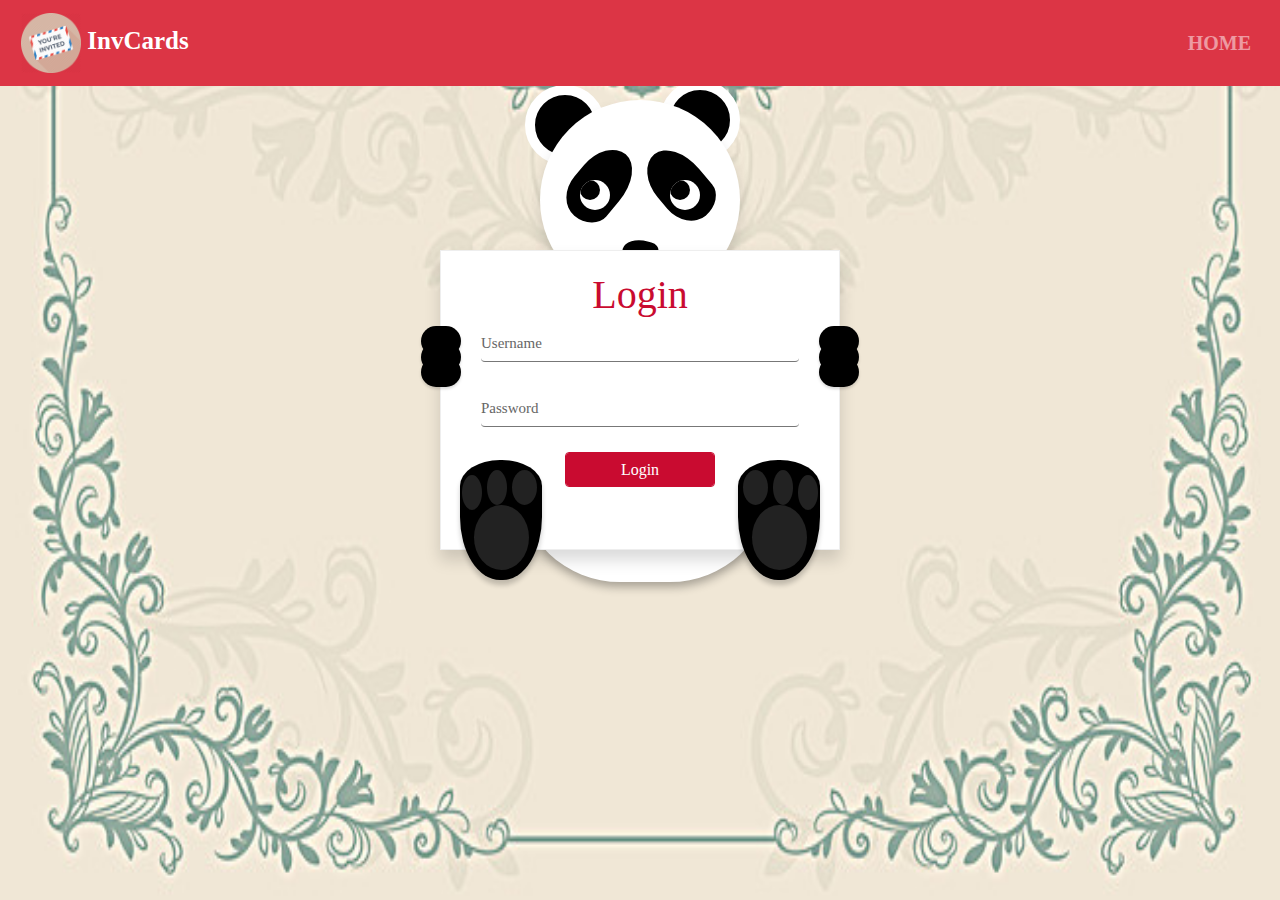
<file: login.html>
<html>

    <head>
    
<link rel="stylesheet" href="css/bootstrap.min.css"/>
<link rel="stylesheet" href="css/fontawesome-all.min.css"/>
<link rel="stylesheet" href="css/login_style.css"/>
        
    </head>
    <body>

<nav  class=" navbar text-center fixed-top navbar-expand-lg navbar-dark bg-danger">
  <a class="navbar-brand" href="index.html">
<img src="images/242-512.png"/>    
 InvCards </a>
  <button class="navbar-toggler" type="button" data-toggle="collapse" data-target="#navbarSupportedContent" aria-controls="navbarSupportedContent" aria-expanded="false" aria-label="Toggle navigation">
    <span class="navbar-toggler-icon"></span>
  </button>

  <div class="collapse navbar-collapse" id="navbarSupportedContent">
    <ul class="navbar-nav ml-auto">

      <li class="nav-item">
        <a class="nav-link" href="index.html">HOME</a>
      </li>
      
      
    </ul>

  </div>
</nav> 
<section class="all">
        <div class="panda">
            <div class="ear"></div>
            <div class="face">
                <div class="eye-shade"></div>
                <div class="eye-white">
                  <div class="eye-ball"></div>
                </div>
                <div class="eye-shade rgt"></div>
                <div class="eye-white rgt">
                  <div class="eye-ball"></div>
                </div>
                <div class="nose"></div>
                <div class="mouth"></div>
              </div>
              <div class="body"> </div>
            <div class="foot">
                <div class="finger"></div>
              </div>
            <div class="foot rgt">
                <div class="finger"></div>
              </div>
        </div>
        <form>
          <div class="hand"></div>
          <div class="hand rgt"></div>
          <h1>Login</h1>
          <div class="form-group">
            <input required="required" required="required" class="form-control"/>
            <label class="form-label">Username    </label>
          </div>
          <div class="form-group">
            <input id="password" type="password" required="required" class="form-control"/>
            <label class="form-label">Password</label>
            <p class="alert">Invalid Credentials..!!</p>
            <button class="btn">Login </button>
          </div>
        </form>
</section>
         <script src="js/jquery-3.3.1.min.js"></script>    
        <script src="js/popper.min.js"></script>    
        <script src="js/bootstrap.min.js"></script> 
    </body>
</html>
</file>
<file: css/login_style.css>
*, *:after, *:before {
  box-sizing: border-box;
}

body {
font-family: "segoe ui light";
  text-align: center;
  background-image: url(../images/login.jpg);
  background-size: 100% 100%;
}
.all
{
padding-top: 50px;
}
.navbar a
{
color: #d09017;
font-size: 25px;
font-weight: 700;
margin-left: 5px;
}
.navbar ul li 
{
padding-left: 5px;
padding-right: 5px;

}
.navbar ul li a 
{
font-size: 20px;
font-weight: 900;

}


.navbar ul li button  
{
	
	font-size: 20px;
    font-weight: 700;
}
.navbar-brand img
{
    width: 60px;
    height:auto;
}


.panda {
  position: relative;
  width: 200px;
  margin: 50px auto;
}

.face {
  width: 200px;
  height: 200px;
  background: #fff;
  border-radius: 100%;
  margin: 50px auto;
  box-shadow: 0 10px 15px rgba(0, 0, 0, 0.15);
  z-index: 50;
  position: relative;
}

.ear, .ear:after {
  position: absolute;
  width: 80px;
  height: 80px;
  background: #000;
  z-index: 5;
  border: 10px solid #fff;
  left: -15px;
  top: -15px;
  border-radius: 100%;
}
.ear:after {
  content: '';
  left: 125px;
}

.eye-shade {
  background: #000;
  width: 50px;
  height: 80px;
  margin: 10px;
  position: absolute;
  top: 35px;
  left: 25px;
  -webkit-transform: rotate(220deg);
  transform: rotate(220deg);
  border-radius: 25px/20px 30px 35px 40px;
}
.eye-shade.rgt {
  -webkit-transform: rotate(140deg);
  transform: rotate(140deg);
  left: 105px;
}

.eye-white {
  position: absolute;
  width: 30px;
  height: 30px;
  border-radius: 100%;
  background: #fff;
  z-index: 500;
  left: 40px;
  top: 80px;
  overflow: hidden;
}
.eye-white.rgt {
  right: 40px;
  left: auto;
}

.eye-ball {
  position: absolute;
  width: 0px;
  height: 0px;
  left: 20px;
  top: 20px;
  max-width: 10px;
  max-height: 10px;
  -webkit-transition: 0.1s;
  transition: 0.1s;
}
.eye-ball:after {
  content: '';
  background: #000;
  position: absolute;
  border-radius: 100%;
  right: 0;
  bottom: 0px;
  width: 20px;
  height: 20px;
}

.nose {
  position: absolute;
  height: 20px;
  width: 35px;
  bottom: 40px;
  left: 0;
  right: 0;
  margin: auto;
  border-radius: 50px 20px/30px 15px;
  -webkit-transform: rotate(15deg);
  transform: rotate(15deg);
  background: #000;
}

.body {
  background: #fff;
  position: absolute;
  top: 200px;
  left: -20px;
  border-radius: 100px 100px 100px 100px/126px 126px 96px 96px;
  width: 250px;
  height: 282px;
  box-shadow: 0 5px 10px rgba(0, 0, 0, 0.3);
}

.hand, .hand:after, .hand:before {
  width: 40px;
  height: 30px;
  border-radius: 50px;
  box-shadow: 0 2px 3px rgba(0, 0, 0, 0.15);
  background: #000;
  margin: 5px;
  position: absolute;
  top: 70px;
  left: -25px;
}
.hand:after, .hand:before {
  content: '';
  left: -5px;
  top: 11px;
}
.hand:before {
  top: 26px;
}
.hand.rgt, .rgt.hand:after, .rgt.hand:before {
  left: auto;
  right: -25px;
}
.hand.rgt:after, .hand.rgt:before {
  left: auto;
  right: -5px;
}

.foot {
  top: 360px;
  left: -80px;
  position: absolute;
  background: #000;
  z-index: 1400;
  box-shadow: 0 5px 5px rgba(0, 0, 0, 0.2);
  border-radius: 40px 40px 39px 40px/26px 26px 63px 63px;
  width: 82px;
  height: 120px;
}
.foot:after {
  content: '';
  width: 55px;
  height: 65px;
  background: #222;
  border-radius: 100%;
  position: absolute;
  bottom: 10px;
  left: 0;
  right: 0;
  margin: auto;
}
.foot .finger, .foot .finger:after, .foot .finger:before {
  position: absolute;
  width: 25px;
  height: 35px;
  background: #222;
  border-radius: 100%;
  top: 10px;
  right: 5px;
}
.foot .finger:after, .foot .finger:before {
  content: '';
  right: 30px;
  width: 20px;
  top: 0;
}
.foot .finger:before {
  right: 55px;
  top: 5px;
}
.foot.rgt {
  left: auto;
  right: -80px;
}
.foot.rgt .finger, .foot.rgt .finger:after, .foot.rgt .finger:before {
  left: 5px;
  right: auto;
}
.foot.rgt .finger:after {
  left: 30px;
  right: auto;
}
.foot.rgt .finger:before {
  left: 55px;
  right: auto;
}

form {
  display: none;
  max-width: 400px;
  padding: 20px 40px;
  background: #fff;
  height: 300px;
  margin: auto;
  display: block;
  box-shadow: 0 10px 15px rgba(0, 0, 0, 0.15);
  -webkit-transition: 0.3s;
  transition: 0.3s;
  position: relative;
  -webkit-transform: translateY(-100px);
  transform: translateY(-100px);
  z-index: 500;
  border: 1px solid #eee;
}
form.up {
  -webkit-transform: translateY(-180px);
  transform: translateY(-180px);
}

h1 {
  color: #c90b30;
  font-family: 'Dancing Script', cursive;
}

.btn {
  background: #fff;
  padding: 5px;
  width: 150px;
  height: 35px;
  border: 1px solid #c90b30;
  margin-top: 25px;
  cursor: pointer;
  -webkit-transition: 0.3s;
  transition: 0.3s;
  box-shadow: 0 50px #c90b30 inset !important;
  color: #fff;
}
.btn:hover {
  box-shadow: 0 0 #c90b30 inset !important;
  color: #c90b30;
}
.btn:focus {
  outline: none;
}

.form-group {
  position: relative;
  font-size: 15px;
  color: #666;
}
.form-group + .form-group {
  margin-top: 30px;
}
.form-group .form-label {
  position: absolute;
  z-index: 1;
  left: 0;
  top: 5px;
  -webkit-transition: 0.3s;
  transition: 0.3s;
}
.form-group .form-control {
  width: 100%;
  position: relative;
  z-index: 3;
  height: 35px;
  background: none;
  border: none;
  padding: 5px 0;
  -webkit-transition: 0.3s;
  transition: 0.3s;
  border-bottom: 1px solid #777;
  color: #555;
}
.form-group .form-control:invalid {
  outline: none;
}
.form-group .form-control:focus, .form-group .form-control:valid {
  outline: none;
  box-shadow: 0 1px #c90b30;
  border-color: #c90b30;
}
.form-group .form-control:focus + .form-label, .form-group .form-control:valid + .form-label {
  font-size: 12px;
  color: #c90b30;
  -webkit-transform: translateY(-15px);
  transform: translateY(-15px);
}

.alert {
  position: absolute;
  color: #f00;
  font-size: 16px;
  right: -180px;
  top: -300px;
  z-index: 200;
  padding: 30px 25px;
  background: #fff;
  box-shadow: 0 3px 5px rgba(0, 0, 0, 0.2);
  border-radius: 50%;
  opacity: 0;
  -webkit-transform: scale(0, 0);
  transform: scale(0, 0);
  -moz-transition: linear 0.4s 0.6s;
  -o-transition: linear 0.4s 0.6s;
  -webkit-transition: linear 0.4s;
  -webkit-transition-delay: 0.6s;
  -webkit-transition: linear 0.4s 0.6s;
  transition: linear 0.4s 0.6s;
}
.alert:after, .alert:before {
  content: '';
  position: absolute;
  width: 25px;
  height: 25px;
  background: #fff;
  left: -19px;
  bottom: -8px;
  box-shadow: 0 2px 5px rgba(0, 0, 0, 0.2);
  border-radius: 50%;
}
.alert:before {
  width: 15px;
  height: 15px;
  left: -35px;
  bottom: -25px;
}

.wrong-entry {
  -webkit-animation: wrong-log 0.3s;
  animation: wrong-log 0.3s;
}
.wrong-entry .alert {
  opacity: 1;
  -webkit-transform: scale(1, 1);
  transform: scale(1, 1);
}
@-webkit-keyframes eye-blink {
  to {
    height: 30px;
  }
}
@keyframes eye-blink {
  to {
    height: 30px;
  }
}
@-webkit-keyframes wrong-log {
  0%, 100% {
    left: 0px;
  }
  20% , 60% {
    left: 20px;
  }
  40% , 80% {
    left: -20px;
  }
}
@keyframes wrong-log {
  0%, 100% {
    left: 0px;
  }
  20% , 60% {
    left: 20px;
  }
  40% , 80% {
    left: -20px;
  }
}
</file>
